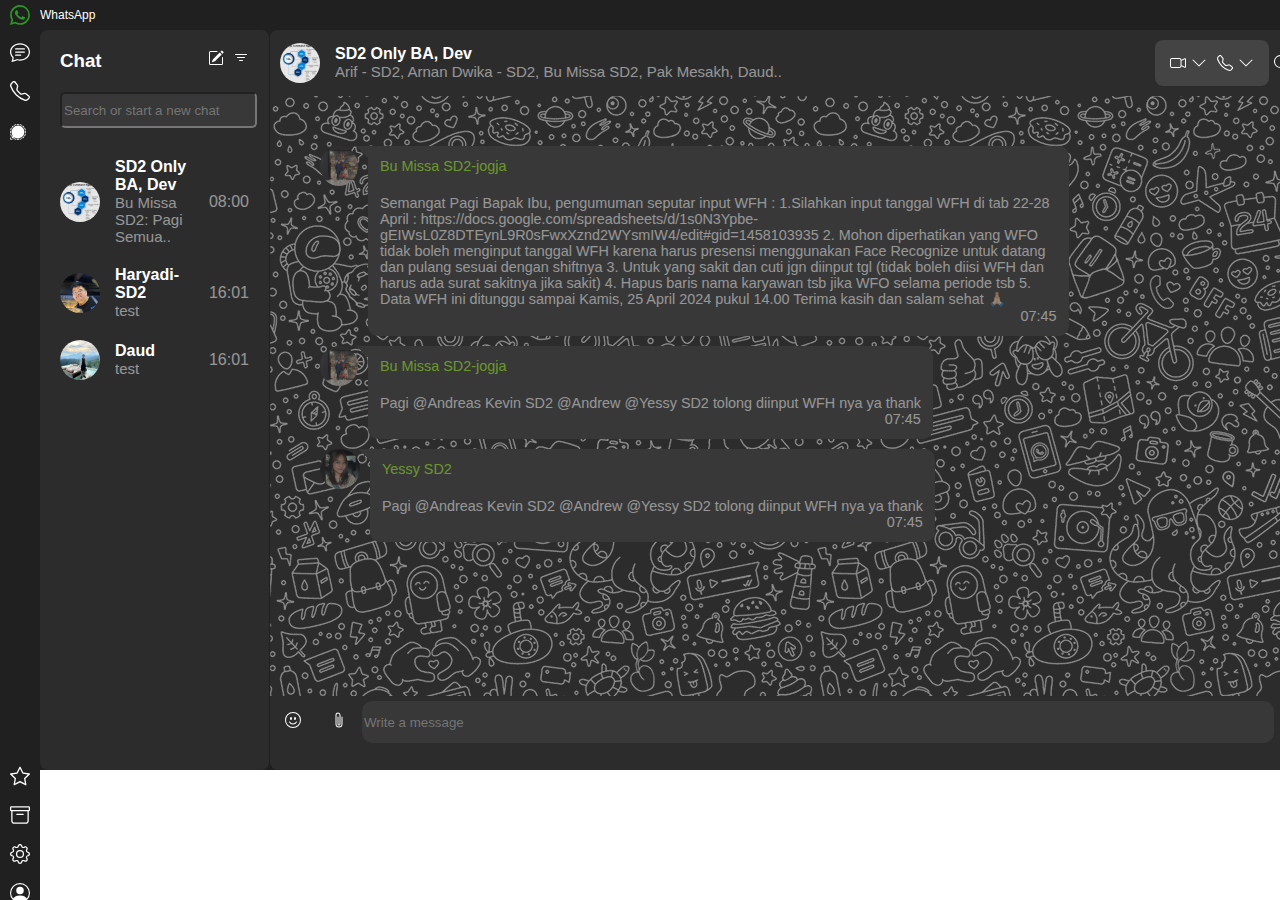
<file: index.html>
<!DOCTYPE html>
<html lang="en">
  <head>
    <meta charset="UTF-8" />
    <link href="style.css" rel="stylesheet" />

    <title>Test MDPS</title>
  </head>

  <body>
    <div class="container">
      <article>
        <header class="main-header clearfix">
          <nav>
            <div class="icon-wa">
              <svg
                xmlns="http://www.w3.org/2000/svg"
                width="20"
                height="20"
                fill="currentColor"
                class="bi bi-whatsapp"
                viewBox="0 0 16 16"
              >
                <path
                  d="M13.601 2.326A7.85 7.85 0 0 0 7.994 0C3.627 0 .068 3.558.064 7.926c0 1.399.366 2.76 1.057 3.965L0 16l4.204-1.102a7.9 7.9 0 0 0 3.79.965h.004c4.368 0 7.926-3.558 7.93-7.93A7.9 7.9 0 0 0 13.6 2.326zM7.994 14.521a6.6 6.6 0 0 1-3.356-.92l-.24-.144-2.494.654.666-2.433-.156-.251a6.56 6.56 0 0 1-1.007-3.505c0-3.626 2.957-6.584 6.591-6.584a6.56 6.56 0 0 1 4.66 1.931 6.56 6.56 0 0 1 1.928 4.66c-.004 3.639-2.961 6.592-6.592 6.592m3.615-4.934c-.197-.099-1.17-.578-1.353-.646-.182-.065-.315-.099-.445.099-.133.197-.513.646-.627.775-.114.133-.232.148-.43.05-.197-.1-.836-.308-1.592-.985-.59-.525-.985-1.175-1.103-1.372-.114-.198-.011-.304.088-.403.087-.088.197-.232.296-.346.1-.114.133-.198.198-.33.065-.134.034-.248-.015-.347-.05-.099-.445-1.076-.612-1.47-.16-.389-.323-.335-.445-.34-.114-.007-.247-.007-.38-.007a.73.73 0 0 0-.529.247c-.182.198-.691.677-.691 1.654s.71 1.916.81 2.049c.098.133 1.394 2.132 3.383 2.992.47.205.84.326 1.129.418.475.152.904.129 1.246.08.38-.058 1.171-.48 1.338-.943.164-.464.164-.86.114-.943-.049-.084-.182-.133-.38-.232"
                />
              </svg>
            </div>
            <div class="nav-side">
              <div class="nav-a">
                <a class="nav-icon" href="#">
                  <svg
                    xmlns="http://www.w3.org/2000/svg"
                    width="20"
                    height="20"
                    fill="currentColor"
                    class="bi bi-chat-text"
                    viewBox="0 0 16 16"
                  >
                    <path
                      d="M2.678 11.894a1 1 0 0 1 .287.801 11 11 0 0 1-.398 2c1.395-.323 2.247-.697 2.634-.893a1 1 0 0 1 .71-.074A8 8 0 0 0 8 14c3.996 0 7-2.807 7-6s-3.004-6-7-6-7 2.808-7 6c0 1.468.617 2.83 1.678 3.894m-.493 3.905a22 22 0 0 1-.713.129c-.2.032-.352-.176-.273-.362a10 10 0 0 0 .244-.637l.003-.01c.248-.72.45-1.548.524-2.319C.743 11.37 0 9.76 0 8c0-3.866 3.582-7 8-7s8 3.134 8 7-3.582 7-8 7a9 9 0 0 1-2.347-.306c-.52.263-1.639.742-3.468 1.105"
                    />
                    <path
                      d="M4 5.5a.5.5 0 0 1 .5-.5h7a.5.5 0 0 1 0 1h-7a.5.5 0 0 1-.5-.5M4 8a.5.5 0 0 1 .5-.5h7a.5.5 0 0 1 0 1h-7A.5.5 0 0 1 4 8m0 2.5a.5.5 0 0 1 .5-.5h4a.5.5 0 0 1 0 1h-4a.5.5 0 0 1-.5-.5"
                    />
                  </svg>
                </a>
                <a class="nav-icon" href="call.html">
                  <svg
                    xmlns="http://www.w3.org/2000/svg"
                    width="20"
                    height="20"
                    fill="currentColor"
                    class="bi bi-telephone"
                    viewBox="0 0 16 16"
                  >
                    <path
                      d="M3.654 1.328a.678.678 0 0 0-1.015-.063L1.605 2.3c-.483.484-.661 1.169-.45 1.77a17.6 17.6 0 0 0 4.168 6.608 17.6 17.6 0 0 0 6.608 4.168c.601.211 1.286.033 1.77-.45l1.034-1.034a.678.678 0 0 0-.063-1.015l-2.307-1.794a.68.68 0 0 0-.58-.122l-2.19.547a1.75 1.75 0 0 1-1.657-.459L5.482 8.062a1.75 1.75 0 0 1-.46-1.657l.548-2.19a.68.68 0 0 0-.122-.58zM1.884.511a1.745 1.745 0 0 1 2.612.163L6.29 2.98c.329.423.445.974.315 1.494l-.547 2.19a.68.68 0 0 0 .178.643l2.457 2.457a.68.68 0 0 0 .644.178l2.189-.547a1.75 1.75 0 0 1 1.494.315l2.306 1.794c.829.645.905 1.87.163 2.611l-1.034 1.034c-.74.74-1.846 1.065-2.877.702a18.6 18.6 0 0 1-7.01-4.42 18.6 18.6 0 0 1-4.42-7.009c-.362-1.03-.037-2.137.703-2.877z"
                    />
                  </svg>
                </a>
                <a class="nav-icon" href="#">
                  <svg
                    xmlns="http://www.w3.org/2000/svg"
                    width="16"
                    height="16"
                    fill="currentColor"
                    class="bi bi-signal"
                    viewBox="0 0 16 16"
                  >
                    <path
                      d="m6.08.234.179.727a7.3 7.3 0 0 0-2.01.832l-.383-.643A7.9 7.9 0 0 1 6.079.234zm3.84 0L9.742.96a7.3 7.3 0 0 1 2.01.832l.388-.643A8 8 0 0 0 9.92.234m-8.77 3.63a8 8 0 0 0-.916 2.215l.727.18a7.3 7.3 0 0 1 .832-2.01l-.643-.386zM.75 8a7 7 0 0 1 .081-1.086L.091 6.8a8 8 0 0 0 0 2.398l.74-.112A7 7 0 0 1 .75 8m11.384 6.848-.384-.64a7.2 7.2 0 0 1-2.007.831l.18.728a8 8 0 0 0 2.211-.919M15.251 8q0 .547-.082 1.086l.74.112a8 8 0 0 0 0-2.398l-.74.114q.082.54.082 1.086m.516 1.918-.728-.18a7.3 7.3 0 0 1-.832 2.012l.643.387a8 8 0 0 0 .917-2.219m-6.68 5.25c-.72.11-1.453.11-2.173 0l-.112.742a8 8 0 0 0 2.396 0l-.112-.741zm4.75-2.868a7.2 7.2 0 0 1-1.537 1.534l.446.605a8 8 0 0 0 1.695-1.689zM12.3 2.163c.587.432 1.105.95 1.537 1.537l.604-.45a8 8 0 0 0-1.69-1.691zM2.163 3.7A7.2 7.2 0 0 1 3.7 2.163l-.45-.604a8 8 0 0 0-1.691 1.69l.604.45zm12.688.163-.644.387c.377.623.658 1.3.832 2.007l.728-.18a8 8 0 0 0-.916-2.214M6.913.831a7.3 7.3 0 0 1 2.172 0l.112-.74a8 8 0 0 0-2.396 0zM2.547 14.64 1 15l.36-1.549-.729-.17-.361 1.548a.75.75 0 0 0 .9.902l1.548-.357zM.786 12.612l.732.168.25-1.073A7.2 7.2 0 0 1 .96 9.74l-.727.18a8 8 0 0 0 .736 1.902l-.184.79zm3.5 1.623-1.073.25.17.731.79-.184c.6.327 1.239.574 1.902.737l.18-.728a7.2 7.2 0 0 1-1.962-.811zM8 1.5a6.5 6.5 0 0 0-6.498 6.502 6.5 6.5 0 0 0 .998 3.455l-.625 2.668L4.54 13.5a6.502 6.502 0 0 0 6.93-11A6.5 6.5 0 0 0 8 1.5"
                    />
                  </svg>
                </a>
              </div>

              <div class="nav-b">
                <a class="nav-icon" href="#">
                  <svg
                    xmlns="http://www.w3.org/2000/svg"
                    width="20"
                    height="20"
                    fill="currentColor"
                    class="bi bi-star"
                    viewBox="0 0 16 16"
                  >
                    <path
                      d="M2.866 14.85c-.078.444.36.791.746.593l4.39-2.256 4.389 2.256c.386.198.824-.149.746-.592l-.83-4.73 3.522-3.356c.33-.314.16-.888-.282-.95l-4.898-.696L8.465.792a.513.513 0 0 0-.927 0L5.354 5.12l-4.898.696c-.441.062-.612.636-.283.95l3.523 3.356-.83 4.73zm4.905-2.767-3.686 1.894.694-3.957a.56.56 0 0 0-.163-.505L1.71 6.745l4.052-.576a.53.53 0 0 0 .393-.288L8 2.223l1.847 3.658a.53.53 0 0 0 .393.288l4.052.575-2.906 2.77a.56.56 0 0 0-.163.506l.694 3.957-3.686-1.894a.5.5 0 0 0-.461 0z"
                    />
                  </svg>
                </a>
                <a class="nav-icon" href="#">
                  <svg
                    xmlns="http://www.w3.org/2000/svg"
                    width="20"
                    height="20"
                    fill="currentColor"
                    class="bi bi-archive"
                    viewBox="0 0 16 16"
                  >
                    <path
                      d="M0 2a1 1 0 0 1 1-1h14a1 1 0 0 1 1 1v2a1 1 0 0 1-1 1v7.5a2.5 2.5 0 0 1-2.5 2.5h-9A2.5 2.5 0 0 1 1 12.5V5a1 1 0 0 1-1-1zm2 3v7.5A1.5 1.5 0 0 0 3.5 14h9a1.5 1.5 0 0 0 1.5-1.5V5zm13-3H1v2h14zM5 7.5a.5.5 0 0 1 .5-.5h5a.5.5 0 0 1 0 1h-5a.5.5 0 0 1-.5-.5"
                    />
                  </svg>
                </a>
                <a class="nav-icon" href="#">
                  <svg
                    xmlns="http://www.w3.org/2000/svg"
                    width="20"
                    height="20"
                    fill="currentColor"
                    class="bi bi-gear"
                    viewBox="0 0 16 16"
                  >
                    <path
                      d="M8 4.754a3.246 3.246 0 1 0 0 6.492 3.246 3.246 0 0 0 0-6.492M5.754 8a2.246 2.246 0 1 1 4.492 0 2.246 2.246 0 0 1-4.492 0"
                    />
                    <path
                      d="M9.796 1.343c-.527-1.79-3.065-1.79-3.592 0l-.094.319a.873.873 0 0 1-1.255.52l-.292-.16c-1.64-.892-3.433.902-2.54 2.541l.159.292a.873.873 0 0 1-.52 1.255l-.319.094c-1.79.527-1.79 3.065 0 3.592l.319.094a.873.873 0 0 1 .52 1.255l-.16.292c-.892 1.64.901 3.434 2.541 2.54l.292-.159a.873.873 0 0 1 1.255.52l.094.319c.527 1.79 3.065 1.79 3.592 0l.094-.319a.873.873 0 0 1 1.255-.52l.292.16c1.64.893 3.434-.902 2.54-2.541l-.159-.292a.873.873 0 0 1 .52-1.255l.319-.094c1.79-.527 1.79-3.065 0-3.592l-.319-.094a.873.873 0 0 1-.52-1.255l.16-.292c.893-1.64-.902-3.433-2.541-2.54l-.292.159a.873.873 0 0 1-1.255-.52zm-2.633.283c.246-.835 1.428-.835 1.674 0l.094.319a1.873 1.873 0 0 0 2.693 1.115l.291-.16c.764-.415 1.6.42 1.184 1.185l-.159.292a1.873 1.873 0 0 0 1.116 2.692l.318.094c.835.246.835 1.428 0 1.674l-.319.094a1.873 1.873 0 0 0-1.115 2.693l.16.291c.415.764-.42 1.6-1.185 1.184l-.291-.159a1.873 1.873 0 0 0-2.693 1.116l-.094.318c-.246.835-1.428.835-1.674 0l-.094-.319a1.873 1.873 0 0 0-2.692-1.115l-.292.16c-.764.415-1.6-.42-1.184-1.185l.159-.291A1.873 1.873 0 0 0 1.945 8.93l-.319-.094c-.835-.246-.835-1.428 0-1.674l.319-.094A1.873 1.873 0 0 0 3.06 4.377l-.16-.292c-.415-.764.42-1.6 1.185-1.184l.292.159a1.873 1.873 0 0 0 2.692-1.115z"
                    />
                  </svg>
                </a>
                <a class="nav-icon" href="#">
                  <svg
                    xmlns="http://www.w3.org/2000/svg"
                    width="20"
                    height="20"
                    fill="currentColor"
                    class="bi bi-person-circle"
                    viewBox="0 0 16 16"
                  >
                    <path d="M11 6a3 3 0 1 1-6 0 3 3 0 0 1 6 0" />
                    <path
                      fill-rule="evenodd"
                      d="M0 8a8 8 0 1 1 16 0A8 8 0 0 1 0 8m8-7a7 7 0 0 0-5.468 11.37C3.242 11.226 4.805 10 8 10s4.757 1.225 5.468 2.37A7 7 0 0 0 8 1"
                    />
                  </svg>
                </a>
              </div>
            </div>
          </nav>
        </header>
        <div class="wa-title">WhatsApp</div>
        <div class="conten-class">
          <div class="list-chat">
            <div class="header-list">
              <h3>Chat</h3>
              <div>
                <span class="icon-pencil">
                  <svg
                    xmlns="http://www.w3.org/2000/svg"
                    width="16"
                    height="16"
                    fill="currentColor"
                    class="bi bi-pencil-square"
                    viewBox="0 0 16 16"
                  >
                    <path
                      d="M15.502 1.94a.5.5 0 0 1 0 .706L14.459 3.69l-2-2L13.502.646a.5.5 0 0 1 .707 0l1.293 1.293zm-1.75 2.456-2-2L4.939 9.21a.5.5 0 0 0-.121.196l-.805 2.414a.25.25 0 0 0 .316.316l2.414-.805a.5.5 0 0 0 .196-.12l6.813-6.814z"
                    />
                    <path
                      fill-rule="evenodd"
                      d="M1 13.5A1.5 1.5 0 0 0 2.5 15h11a1.5 1.5 0 0 0 1.5-1.5v-6a.5.5 0 0 0-1 0v6a.5.5 0 0 1-.5.5h-11a.5.5 0 0 1-.5-.5v-11a.5.5 0 0 1 .5-.5H9a.5.5 0 0 0 0-1H2.5A1.5 1.5 0 0 0 1 2.5z"
                    />
                  </svg>
                </span>
                <span>
                  <svg
                    xmlns="http://www.w3.org/2000/svg"
                    width="16"
                    height="16"
                    fill="currentColor"
                    class="bi bi-filter"
                    viewBox="0 0 16 16"
                  >
                    <path
                      d="M6 10.5a.5.5 0 0 1 .5-.5h3a.5.5 0 0 1 0 1h-3a.5.5 0 0 1-.5-.5m-2-3a.5.5 0 0 1 .5-.5h7a.5.5 0 0 1 0 1h-7a.5.5 0 0 1-.5-.5m-2-3a.5.5 0 0 1 .5-.5h11a.5.5 0 0 1 0 1h-11a.5.5 0 0 1-.5-.5"
                    />
                  </svg>
                </span>
              </div>
            </div>
            <div>
              <input
                class="input-search"
                placeholder="Search or start a new chat"
              />
            </div>
            <div>
              <div class="related">
                <div class="kontak-chat">
                  <div class="kontak-chatDetail">
                    <img
                      class="img"
                      src="assets/SD 2 BA DEV.jpg"
                      alt="Person programming"
                      width="40"
                      height="40"
                    />
                    <div class="keterangan-chat">
                      <p class="nama-kontak">
                        <strong>SD2 Only BA, Dev</strong>
                      </p>
                      <p class="chat-preview">Bu Missa SD2: Pagi Semua..</p>
                    </div>
                  </div>
                  <p class="jam">08:00</p>
                </div>
                <div class="kontak-chat">
                  <div class="kontak-chatDetail">
                    <img
                      class="img"
                      src="assets/Ko Har.jpg"
                      alt="Person programming"
                      width="40"
                      height="40"
                    />
                    <div class="keterangan-chat">
                      <p class="nama-kontak">
                        <strong>Haryadi-SD2</strong>
                      </p>
                      <br />
                      <p class="chat-preview">test</p>
                    </div>
                  </div>
                  <p class="jam">16:01</p>
                </div>
                <div class="kontak-chat">
                  <div class="kontak-chatDetail">
                    <img
                      class="img"
                      src="assets/Mas Daus.jpg"
                      alt="Person programming"
                      width="40"
                      height="40"
                    />
                    <div class="keterangan-chat">
                      <p class="nama-kontak">
                        <strong>Daud</strong>
                      </p>
                      <br />
                      <p class="chat-preview">test</p>
                    </div>
                  </div>
                  <p class="jam">16:01</p>
                </div>
              </div>
            </div>
          </div>
          <div class="room-chat">
            <div class="header-room">
              <div class="header-chat">
                <div class="kontak-chatDetail">
                  <img
                    class="img"
                    src="assets/SD 2 BA DEV.jpg"
                    alt="Person programming"
                    width="40"
                    height="40"
                  />
                  <div class="keterangan-chat">
                    <p class="nama-kontak">
                      <strong>SD2 Only BA, Dev</strong>
                    </p>
                    <br />
                    <p class="chat-preview">
                      Arif - SD2, Arnan Dwika - SD2, Bu Missa SD2, Pak Mesakh,
                      Daud..
                    </p>
                  </div>
                </div>
                <div class="headerRight">
                  <div class="headerTelephone">
                    <div class="telepon-icon">
                      <svg
                        xmlns="http://www.w3.org/2000/svg"
                        width="16"
                        height="16"
                        fill="currentColor"
                        class="bi bi-camera-video"
                        viewBox="0 0 16 16"
                      >
                        <path
                          fill-rule="evenodd"
                          d="M0 5a2 2 0 0 1 2-2h7.5a2 2 0 0 1 1.983 1.738l3.11-1.382A1 1 0 0 1 16 4.269v7.462a1 1 0 0 1-1.406.913l-3.111-1.382A2 2 0 0 1 9.5 13H2a2 2 0 0 1-2-2zm11.5 5.175 3.5 1.556V4.269l-3.5 1.556zM2 4a1 1 0 0 0-1 1v6a1 1 0 0 0 1 1h7.5a1 1 0 0 0 1-1V5a1 1 0 0 0-1-1z"
                        />
                      </svg>

                      <svg
                        xmlns="http://www.w3.org/2000/svg"
                        width="16"
                        height="16"
                        fill="currentColor"
                        class="bi bi-chevron-down"
                        viewBox="0 0 16 16"
                      >
                        <path
                          fill-rule="evenodd"
                          d="M1.646 4.646a.5.5 0 0 1 .708 0L8 10.293l5.646-5.647a.5.5 0 0 1 .708.708l-6 6a.5.5 0 0 1-.708 0l-6-6a.5.5 0 0 1 0-.708"
                        />
                      </svg>
                    </div>
                    <div class="telepon-icon">
                      <svg
                        xmlns="http://www.w3.org/2000/svg"
                        width="16"
                        height="16"
                        fill="currentColor"
                        class="bi bi-telephone"
                        viewBox="0 0 16 16"
                      >
                        <path
                          d="M3.654 1.328a.678.678 0 0 0-1.015-.063L1.605 2.3c-.483.484-.661 1.169-.45 1.77a17.6 17.6 0 0 0 4.168 6.608 17.6 17.6 0 0 0 6.608 4.168c.601.211 1.286.033 1.77-.45l1.034-1.034a.678.678 0 0 0-.063-1.015l-2.307-1.794a.68.68 0 0 0-.58-.122l-2.19.547a1.75 1.75 0 0 1-1.657-.459L5.482 8.062a1.75 1.75 0 0 1-.46-1.657l.548-2.19a.68.68 0 0 0-.122-.58zM1.884.511a1.745 1.745 0 0 1 2.612.163L6.29 2.98c.329.423.445.974.315 1.494l-.547 2.19a.68.68 0 0 0 .178.643l2.457 2.457a.68.68 0 0 0 .644.178l2.189-.547a1.75 1.75 0 0 1 1.494.315l2.306 1.794c.829.645.905 1.87.163 2.611l-1.034 1.034c-.74.74-1.846 1.065-2.877.702a18.6 18.6 0 0 1-7.01-4.42 18.6 18.6 0 0 1-4.42-7.009c-.362-1.03-.037-2.137.703-2.877z"
                        />
                      </svg>

                      <svg
                        xmlns="http://www.w3.org/2000/svg"
                        width="16"
                        height="16"
                        fill="currentColor"
                        class="bi bi-chevron-down"
                        viewBox="0 0 16 16"
                      >
                        <path
                          fill-rule="evenodd"
                          d="M1.646 4.646a.5.5 0 0 1 .708 0L8 10.293l5.646-5.647a.5.5 0 0 1 .708.708l-6 6a.5.5 0 0 1-.708 0l-6-6a.5.5 0 0 1 0-.708"
                        />
                      </svg>
                    </div>
                  </div>
                  <svg
                    xmlns="http://www.w3.org/2000/svg"
                    width="16"
                    height="16"
                    fill="currentColor"
                    class="bi bi-search"
                    viewBox="0 0 16 16"
                  >
                    <path
                      d="M11.742 10.344a6.5 6.5 0 1 0-1.397 1.398h-.001q.044.06.098.115l3.85 3.85a1 1 0 0 0 1.415-1.414l-3.85-3.85a1 1 0 0 0-.115-.1zM12 6.5a5.5 5.5 0 1 1-11 0 5.5 5.5 0 0 1 11 0"
                    />
                  </svg>
                </div>
              </div>
            </div>
            <div class="room-group">
              <div class="room-chat-run">
                <div class="chat-container">
                  <div class="chat-run">
                    <img
                      class="img"
                      src="assets/bu missa.jpg"
                      alt="Person programming"
                      width="40"
                      height="40"
                    />
                    <div class="message-box friend-message">
                      <p>
                        <span class="kontak-name">Bu Missa SD2-jogja</span>
                        <br />
                        Semangat Pagi Bapak Ibu, pengumuman seputar input WFH :
                        1.Silahkan input tanggal WFH di tab 22-28 April :
                        https://docs.google.com/spreadsheets/d/1s0N3Ypbe-gEIWsL0Z8DTEynL9R0sFwxXznd2WYsmIW4/edit#gid=1458103935
                        2. Mohon diperhatikan yang WFO tidak boleh menginput
                        tanggal WFH karena harus presensi menggunakan Face
                        Recognize untuk datang dan pulang sesuai dengan shiftnya
                        3. Untuk yang sakit dan cuti jgn diinput tgl (tidak
                        boleh diisi WFH dan harus ada surat sakitnya jika sakit)
                        4. Hapus baris nama karyawan tsb jika WFO selama periode
                        tsb 5. Data WFH ini ditunggu sampai Kamis, 25 April 2024
                        pukul 14.00 Terima kasih dan salam sehat 🙏🏻<br /><span
                          style="display: block; text-align: right"
                          >07:45</span
                        >
                      </p>
                    </div>
                  </div>
                  <div class="chat-run">
                    <img
                      class="img"
                      src="assets/bu missa.jpg"
                      alt="Person programming"
                      width="40"
                      height="40"
                    />
                    <div class="message-box friend-message">
                      <p>
                        <span class="kontak-name">Bu Missa SD2-jogja</span>
                        <br />
                        Pagi @Andreas Kevin SD2 @Andrew @Yessy SD2 tolong
                        diinput WFH nya ya thank<br /><span
                          style="display: block; text-align: right"
                          >07:45</span
                        >
                      </p>
                    </div>
                  </div>

                  <div class="chat-run">
                    <img
                      class="img"
                      src="assets/kakyessy.jpg"
                      alt="Person programming"
                      width="40"
                      height="40"
                    />
                    <div class="message-box friend-message">
                      <p>
                        <span class="kontak-name">Yessy SD2</span>
                        <br />
                        Pagi @Andreas Kevin SD2 @Andrew @Yessy SD2 tolong
                        diinput WFH nya ya thank<br /><span
                          style="display: block; text-align: right"
                          >07:45</span
                        >
                      </p>
                    </div>
                  </div>
                </div>
              </div>
              <div class="write-chat">
                <div class="icon-write">
                  <svg
                    xmlns="http://www.w3.org/2000/svg"
                    width="16"
                    height="16"
                    fill="currentColor"
                    class="bi bi-emoji-smile"
                    viewBox="0 0 16 16"
                  >
                    <path
                      d="M8 15A7 7 0 1 1 8 1a7 7 0 0 1 0 14m0 1A8 8 0 1 0 8 0a8 8 0 0 0 0 16"
                    />
                    <path
                      d="M4.285 9.567a.5.5 0 0 1 .683.183A3.5 3.5 0 0 0 8 11.5a3.5 3.5 0 0 0 3.032-1.75.5.5 0 1 1 .866.5A4.5 4.5 0 0 1 8 12.5a4.5 4.5 0 0 1-3.898-2.25.5.5 0 0 1 .183-.683M7 6.5C7 7.328 6.552 8 6 8s-1-.672-1-1.5S5.448 5 6 5s1 .672 1 1.5m4 0c0 .828-.448 1.5-1 1.5s-1-.672-1-1.5S9.448 5 10 5s1 .672 1 1.5"
                    />
                  </svg>
                </div>
                <div class="icon-write">
                  <svg
                    xmlns="http://www.w3.org/2000/svg"
                    width="16"
                    height="16"
                    fill="currentColor"
                    class="bi bi-paperclip"
                    viewBox="0 0 16 16"
                  >
                    <path
                      d="M4.5 3a2.5 2.5 0 0 1 5 0v9a1.5 1.5 0 0 1-3 0V5a.5.5 0 0 1 1 0v7a.5.5 0 0 0 1 0V3a1.5 1.5 0 1 0-3 0v9a2.5 2.5 0 0 0 5 0V5a.5.5 0 0 1 1 0v7a3.5 3.5 0 1 1-7 0z"
                    />
                  </svg>
                </div>
                <input class="input-message" placeholder="Write a message" />
                <div class="icon-write">
                  <svg
                    xmlns="http://www.w3.org/2000/svg"
                    width="16"
                    height="16"
                    fill="currentColor"
                    class="bi bi-mic"
                    viewBox="0 0 16 16"
                  >
                    <path
                      d="M3.5 6.5A.5.5 0 0 1 4 7v1a4 4 0 0 0 8 0V7a.5.5 0 0 1 1 0v1a5 5 0 0 1-4.5 4.975V15h3a.5.5 0 0 1 0 1h-7a.5.5 0 0 1 0-1h3v-2.025A5 5 0 0 1 3 8V7a.5.5 0 0 1 .5-.5"
                    />
                    <path
                      d="M10 8a2 2 0 1 1-4 0V3a2 2 0 1 1 4 0zM8 0a3 3 0 0 0-3 3v5a3 3 0 0 0 6 0V3a3 3 0 0 0-3-3"
                    />
                  </svg>
                </div>
              </div>
            </div>
          </div>
        </div>
      </article>
    </div>
  </body>
</html>
</file>
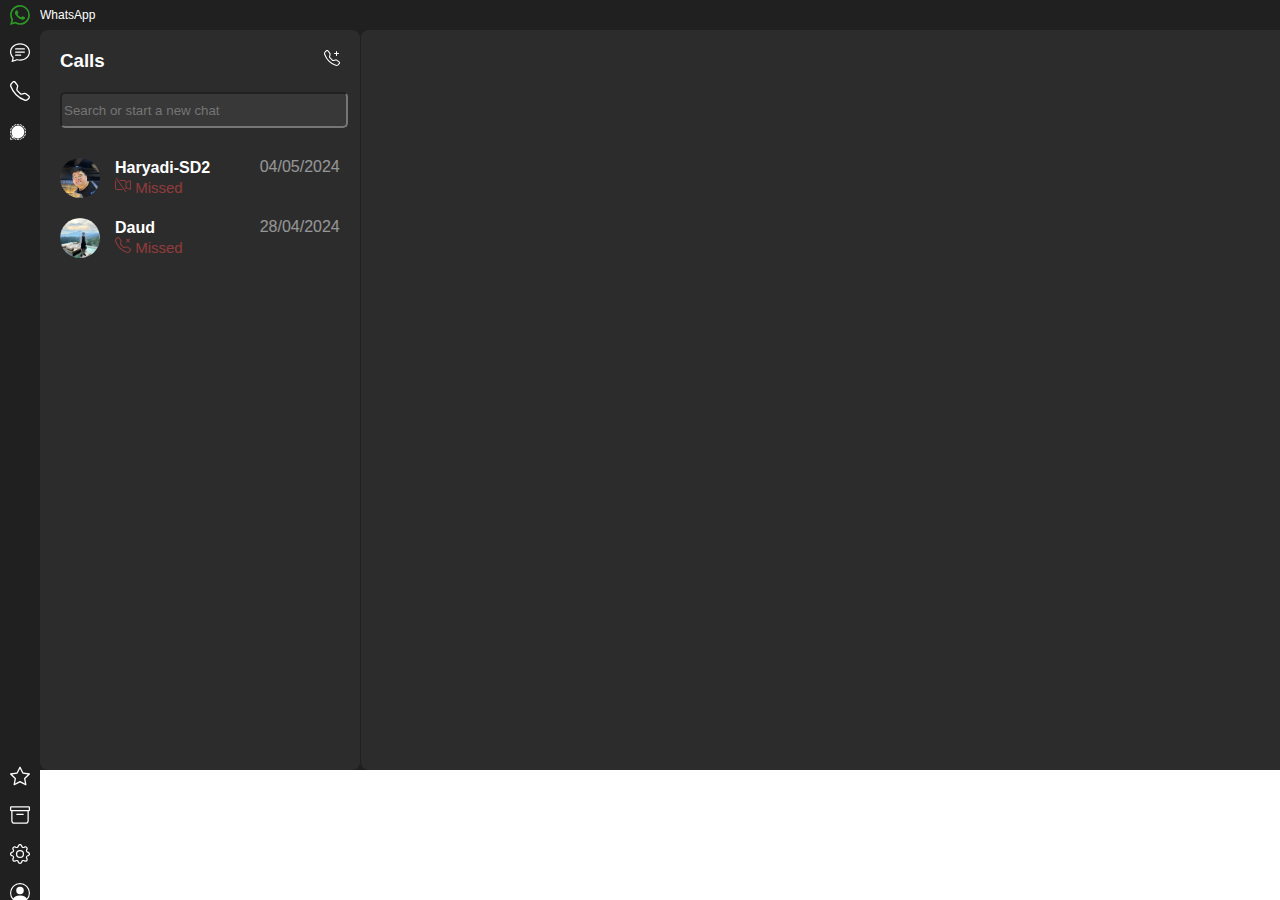
<file: call.html>
<!DOCTYPE html>
<html lang="en">
  <head>
    <meta charset="UTF-8" />
    <link href="calls.css" rel="stylesheet" />

    <title>Test MDPS</title>
  </head>

  <body>
    <div class="container">
      <article>
        <header class="main-header clearfix">
          <nav>
            <div class="icon-wa">
              <svg
                xmlns="http://www.w3.org/2000/svg"
                width="20"
                height="20"
                fill="currentColor"
                class="bi bi-whatsapp"
                viewBox="0 0 16 16"
              >
                <path
                  d="M13.601 2.326A7.85 7.85 0 0 0 7.994 0C3.627 0 .068 3.558.064 7.926c0 1.399.366 2.76 1.057 3.965L0 16l4.204-1.102a7.9 7.9 0 0 0 3.79.965h.004c4.368 0 7.926-3.558 7.93-7.93A7.9 7.9 0 0 0 13.6 2.326zM7.994 14.521a6.6 6.6 0 0 1-3.356-.92l-.24-.144-2.494.654.666-2.433-.156-.251a6.56 6.56 0 0 1-1.007-3.505c0-3.626 2.957-6.584 6.591-6.584a6.56 6.56 0 0 1 4.66 1.931 6.56 6.56 0 0 1 1.928 4.66c-.004 3.639-2.961 6.592-6.592 6.592m3.615-4.934c-.197-.099-1.17-.578-1.353-.646-.182-.065-.315-.099-.445.099-.133.197-.513.646-.627.775-.114.133-.232.148-.43.05-.197-.1-.836-.308-1.592-.985-.59-.525-.985-1.175-1.103-1.372-.114-.198-.011-.304.088-.403.087-.088.197-.232.296-.346.1-.114.133-.198.198-.33.065-.134.034-.248-.015-.347-.05-.099-.445-1.076-.612-1.47-.16-.389-.323-.335-.445-.34-.114-.007-.247-.007-.38-.007a.73.73 0 0 0-.529.247c-.182.198-.691.677-.691 1.654s.71 1.916.81 2.049c.098.133 1.394 2.132 3.383 2.992.47.205.84.326 1.129.418.475.152.904.129 1.246.08.38-.058 1.171-.48 1.338-.943.164-.464.164-.86.114-.943-.049-.084-.182-.133-.38-.232"
                />
              </svg>
            </div>
            <div class="nav-side">
              <div class="nav-a">
                <a class="nav-icon" href="index.html">
                  <svg
                    xmlns="http://www.w3.org/2000/svg"
                    width="20"
                    height="20"
                    fill="currentColor"
                    class="bi bi-chat-text"
                    viewBox="0 0 16 16"
                  >
                    <path
                      d="M2.678 11.894a1 1 0 0 1 .287.801 11 11 0 0 1-.398 2c1.395-.323 2.247-.697 2.634-.893a1 1 0 0 1 .71-.074A8 8 0 0 0 8 14c3.996 0 7-2.807 7-6s-3.004-6-7-6-7 2.808-7 6c0 1.468.617 2.83 1.678 3.894m-.493 3.905a22 22 0 0 1-.713.129c-.2.032-.352-.176-.273-.362a10 10 0 0 0 .244-.637l.003-.01c.248-.72.45-1.548.524-2.319C.743 11.37 0 9.76 0 8c0-3.866 3.582-7 8-7s8 3.134 8 7-3.582 7-8 7a9 9 0 0 1-2.347-.306c-.52.263-1.639.742-3.468 1.105"
                    />
                    <path
                      d="M4 5.5a.5.5 0 0 1 .5-.5h7a.5.5 0 0 1 0 1h-7a.5.5 0 0 1-.5-.5M4 8a.5.5 0 0 1 .5-.5h7a.5.5 0 0 1 0 1h-7A.5.5 0 0 1 4 8m0 2.5a.5.5 0 0 1 .5-.5h4a.5.5 0 0 1 0 1h-4a.5.5 0 0 1-.5-.5"
                    />
                  </svg>
                </a>
                <a class="nav-icon" href="#">
                  <svg
                    xmlns="http://www.w3.org/2000/svg"
                    width="20"
                    height="20"
                    fill="currentColor"
                    class="bi bi-telephone"
                    viewBox="0 0 16 16"
                  >
                    <path
                      d="M3.654 1.328a.678.678 0 0 0-1.015-.063L1.605 2.3c-.483.484-.661 1.169-.45 1.77a17.6 17.6 0 0 0 4.168 6.608 17.6 17.6 0 0 0 6.608 4.168c.601.211 1.286.033 1.77-.45l1.034-1.034a.678.678 0 0 0-.063-1.015l-2.307-1.794a.68.68 0 0 0-.58-.122l-2.19.547a1.75 1.75 0 0 1-1.657-.459L5.482 8.062a1.75 1.75 0 0 1-.46-1.657l.548-2.19a.68.68 0 0 0-.122-.58zM1.884.511a1.745 1.745 0 0 1 2.612.163L6.29 2.98c.329.423.445.974.315 1.494l-.547 2.19a.68.68 0 0 0 .178.643l2.457 2.457a.68.68 0 0 0 .644.178l2.189-.547a1.75 1.75 0 0 1 1.494.315l2.306 1.794c.829.645.905 1.87.163 2.611l-1.034 1.034c-.74.74-1.846 1.065-2.877.702a18.6 18.6 0 0 1-7.01-4.42 18.6 18.6 0 0 1-4.42-7.009c-.362-1.03-.037-2.137.703-2.877z"
                    />
                  </svg>
                </a>
                <a class="nav-icon" href="#">
                  <svg
                    xmlns="http://www.w3.org/2000/svg"
                    width="16"
                    height="16"
                    fill="currentColor"
                    class="bi bi-signal"
                    viewBox="0 0 16 16"
                  >
                    <path
                      d="m6.08.234.179.727a7.3 7.3 0 0 0-2.01.832l-.383-.643A7.9 7.9 0 0 1 6.079.234zm3.84 0L9.742.96a7.3 7.3 0 0 1 2.01.832l.388-.643A8 8 0 0 0 9.92.234m-8.77 3.63a8 8 0 0 0-.916 2.215l.727.18a7.3 7.3 0 0 1 .832-2.01l-.643-.386zM.75 8a7 7 0 0 1 .081-1.086L.091 6.8a8 8 0 0 0 0 2.398l.74-.112A7 7 0 0 1 .75 8m11.384 6.848-.384-.64a7.2 7.2 0 0 1-2.007.831l.18.728a8 8 0 0 0 2.211-.919M15.251 8q0 .547-.082 1.086l.74.112a8 8 0 0 0 0-2.398l-.74.114q.082.54.082 1.086m.516 1.918-.728-.18a7.3 7.3 0 0 1-.832 2.012l.643.387a8 8 0 0 0 .917-2.219m-6.68 5.25c-.72.11-1.453.11-2.173 0l-.112.742a8 8 0 0 0 2.396 0l-.112-.741zm4.75-2.868a7.2 7.2 0 0 1-1.537 1.534l.446.605a8 8 0 0 0 1.695-1.689zM12.3 2.163c.587.432 1.105.95 1.537 1.537l.604-.45a8 8 0 0 0-1.69-1.691zM2.163 3.7A7.2 7.2 0 0 1 3.7 2.163l-.45-.604a8 8 0 0 0-1.691 1.69l.604.45zm12.688.163-.644.387c.377.623.658 1.3.832 2.007l.728-.18a8 8 0 0 0-.916-2.214M6.913.831a7.3 7.3 0 0 1 2.172 0l.112-.74a8 8 0 0 0-2.396 0zM2.547 14.64 1 15l.36-1.549-.729-.17-.361 1.548a.75.75 0 0 0 .9.902l1.548-.357zM.786 12.612l.732.168.25-1.073A7.2 7.2 0 0 1 .96 9.74l-.727.18a8 8 0 0 0 .736 1.902l-.184.79zm3.5 1.623-1.073.25.17.731.79-.184c.6.327 1.239.574 1.902.737l.18-.728a7.2 7.2 0 0 1-1.962-.811zM8 1.5a6.5 6.5 0 0 0-6.498 6.502 6.5 6.5 0 0 0 .998 3.455l-.625 2.668L4.54 13.5a6.502 6.502 0 0 0 6.93-11A6.5 6.5 0 0 0 8 1.5"
                    />
                  </svg>
                </a>
              </div>

              <div class="nav-b">
                <a class="nav-icon" href="#">
                  <svg
                    xmlns="http://www.w3.org/2000/svg"
                    width="20"
                    height="20"
                    fill="currentColor"
                    class="bi bi-star"
                    viewBox="0 0 16 16"
                  >
                    <path
                      d="M2.866 14.85c-.078.444.36.791.746.593l4.39-2.256 4.389 2.256c.386.198.824-.149.746-.592l-.83-4.73 3.522-3.356c.33-.314.16-.888-.282-.95l-4.898-.696L8.465.792a.513.513 0 0 0-.927 0L5.354 5.12l-4.898.696c-.441.062-.612.636-.283.95l3.523 3.356-.83 4.73zm4.905-2.767-3.686 1.894.694-3.957a.56.56 0 0 0-.163-.505L1.71 6.745l4.052-.576a.53.53 0 0 0 .393-.288L8 2.223l1.847 3.658a.53.53 0 0 0 .393.288l4.052.575-2.906 2.77a.56.56 0 0 0-.163.506l.694 3.957-3.686-1.894a.5.5 0 0 0-.461 0z"
                    />
                  </svg>
                </a>
                <a class="nav-icon" href="#">
                  <svg
                    xmlns="http://www.w3.org/2000/svg"
                    width="20"
                    height="20"
                    fill="currentColor"
                    class="bi bi-archive"
                    viewBox="0 0 16 16"
                  >
                    <path
                      d="M0 2a1 1 0 0 1 1-1h14a1 1 0 0 1 1 1v2a1 1 0 0 1-1 1v7.5a2.5 2.5 0 0 1-2.5 2.5h-9A2.5 2.5 0 0 1 1 12.5V5a1 1 0 0 1-1-1zm2 3v7.5A1.5 1.5 0 0 0 3.5 14h9a1.5 1.5 0 0 0 1.5-1.5V5zm13-3H1v2h14zM5 7.5a.5.5 0 0 1 .5-.5h5a.5.5 0 0 1 0 1h-5a.5.5 0 0 1-.5-.5"
                    />
                  </svg>
                </a>
                <a class="nav-icon" href="#">
                  <svg
                    xmlns="http://www.w3.org/2000/svg"
                    width="20"
                    height="20"
                    fill="currentColor"
                    class="bi bi-gear"
                    viewBox="0 0 16 16"
                  >
                    <path
                      d="M8 4.754a3.246 3.246 0 1 0 0 6.492 3.246 3.246 0 0 0 0-6.492M5.754 8a2.246 2.246 0 1 1 4.492 0 2.246 2.246 0 0 1-4.492 0"
                    />
                    <path
                      d="M9.796 1.343c-.527-1.79-3.065-1.79-3.592 0l-.094.319a.873.873 0 0 1-1.255.52l-.292-.16c-1.64-.892-3.433.902-2.54 2.541l.159.292a.873.873 0 0 1-.52 1.255l-.319.094c-1.79.527-1.79 3.065 0 3.592l.319.094a.873.873 0 0 1 .52 1.255l-.16.292c-.892 1.64.901 3.434 2.541 2.54l.292-.159a.873.873 0 0 1 1.255.52l.094.319c.527 1.79 3.065 1.79 3.592 0l.094-.319a.873.873 0 0 1 1.255-.52l.292.16c1.64.893 3.434-.902 2.54-2.541l-.159-.292a.873.873 0 0 1 .52-1.255l.319-.094c1.79-.527 1.79-3.065 0-3.592l-.319-.094a.873.873 0 0 1-.52-1.255l.16-.292c.893-1.64-.902-3.433-2.541-2.54l-.292.159a.873.873 0 0 1-1.255-.52zm-2.633.283c.246-.835 1.428-.835 1.674 0l.094.319a1.873 1.873 0 0 0 2.693 1.115l.291-.16c.764-.415 1.6.42 1.184 1.185l-.159.292a1.873 1.873 0 0 0 1.116 2.692l.318.094c.835.246.835 1.428 0 1.674l-.319.094a1.873 1.873 0 0 0-1.115 2.693l.16.291c.415.764-.42 1.6-1.185 1.184l-.291-.159a1.873 1.873 0 0 0-2.693 1.116l-.094.318c-.246.835-1.428.835-1.674 0l-.094-.319a1.873 1.873 0 0 0-2.692-1.115l-.292.16c-.764.415-1.6-.42-1.184-1.185l.159-.291A1.873 1.873 0 0 0 1.945 8.93l-.319-.094c-.835-.246-.835-1.428 0-1.674l.319-.094A1.873 1.873 0 0 0 3.06 4.377l-.16-.292c-.415-.764.42-1.6 1.185-1.184l.292.159a1.873 1.873 0 0 0 2.692-1.115z"
                    />
                  </svg>
                </a>
                <a class="nav-icon" href="#">
                  <svg
                    xmlns="http://www.w3.org/2000/svg"
                    width="20"
                    height="20"
                    fill="currentColor"
                    class="bi bi-person-circle"
                    viewBox="0 0 16 16"
                  >
                    <path d="M11 6a3 3 0 1 1-6 0 3 3 0 0 1 6 0" />
                    <path
                      fill-rule="evenodd"
                      d="M0 8a8 8 0 1 1 16 0A8 8 0 0 1 0 8m8-7a7 7 0 0 0-5.468 11.37C3.242 11.226 4.805 10 8 10s4.757 1.225 5.468 2.37A7 7 0 0 0 8 1"
                    />
                  </svg>
                </a>
              </div>
            </div>
          </nav>
        </header>
        <div class="wa-title">WhatsApp</div>
        <div class="conten-class">
          <div class="list-chat">
            <div class="header-list">
              <h3>Calls</h3>
              <div>
                <svg
                  xmlns="http://www.w3.org/2000/svg"
                  width="16"
                  height="16"
                  fill="currentColor"
                  class="bi bi-telephone-plus"
                  viewBox="0 0 16 16"
                >
                  <path
                    d="M3.654 1.328a.678.678 0 0 0-1.015-.063L1.605 2.3c-.483.484-.661 1.169-.45 1.77a17.6 17.6 0 0 0 4.168 6.608 17.6 17.6 0 0 0 6.608 4.168c.601.211 1.286.033 1.77-.45l1.034-1.034a.678.678 0 0 0-.063-1.015l-2.307-1.794a.68.68 0 0 0-.58-.122l-2.19.547a1.75 1.75 0 0 1-1.657-.459L5.482 8.062a1.75 1.75 0 0 1-.46-1.657l.548-2.19a.68.68 0 0 0-.122-.58zM1.884.511a1.745 1.745 0 0 1 2.612.163L6.29 2.98c.329.423.445.974.315 1.494l-.547 2.19a.68.68 0 0 0 .178.643l2.457 2.457a.68.68 0 0 0 .644.178l2.189-.547a1.75 1.75 0 0 1 1.494.315l2.306 1.794c.829.645.905 1.87.163 2.611l-1.034 1.034c-.74.74-1.846 1.065-2.877.702a18.6 18.6 0 0 1-7.01-4.42 18.6 18.6 0 0 1-4.42-7.009c-.362-1.03-.037-2.137.703-2.877z"
                  />
                  <path
                    fill-rule="evenodd"
                    d="M12.5 1a.5.5 0 0 1 .5.5V3h1.5a.5.5 0 0 1 0 1H13v1.5a.5.5 0 0 1-1 0V4h-1.5a.5.5 0 0 1 0-1H12V1.5a.5.5 0 0 1 .5-.5"
                  />
                </svg>
              </div>
            </div>
            <div>
              <input
                class="input-search"
                placeholder="Search or start a new chat"
              />
            </div>
            <div>
              <div class="related">
                <div class="kontak-chat">
                  <div class="kontak-chatDetail">
                    <img
                      class="img"
                      src="assets/Ko Har.jpg"
                      alt="Person programming"
                      width="40"
                      height="40"
                    />
                    <div class="keterangan-chat">
                      <p class="nama-kontak">
                        <strong>Haryadi-SD2</strong>
                      </p>
                      <br />
                      <p class="chat-preview">
                        <svg
                          xmlns="http://www.w3.org/2000/svg"
                          width="16"
                          height="16"
                          fill="currentColor"
                          class="bi bi-camera-video-off"
                          viewBox="0 0 16 16"
                        >
                          <path
                            fill-rule="evenodd"
                            d="M10.961 12.365a2 2 0 0 0 .522-1.103l3.11 1.382A1 1 0 0 0 16 11.731V4.269a1 1 0 0 0-1.406-.913l-3.111 1.382A2 2 0 0 0 9.5 3H4.272l.714 1H9.5a1 1 0 0 1 1 1v6a1 1 0 0 1-.144.518zM1.428 4.18A1 1 0 0 0 1 5v6a1 1 0 0 0 1 1h5.014l.714 1H2a2 2 0 0 1-2-2V5c0-.675.334-1.272.847-1.634zM15 11.73l-3.5-1.555v-4.35L15 4.269zm-4.407 3.56-10-14 .814-.58 10 14z"
                          />
                        </svg>
                        Missed
                      </p>
                    </div>
                  </div>
                  <p class="jam">04/05/2024</p>
                </div>
                <div class="kontak-chat">
                  <div class="kontak-chatDetail">
                    <img
                      class="img"
                      src="assets/Mas Daus.jpg"
                      alt="Person programming"
                      width="40"
                      height="40"
                    />
                    <div class="keterangan-chat">
                      <p class="nama-kontak">
                        <strong>Daud</strong>
                      </p>
                      <br />
                      <p class="chat-preview">
                        <svg
                          xmlns="http://www.w3.org/2000/svg"
                          width="16"
                          height="16"
                          fill="currentColor"
                          class="bi bi-telephone-x"
                          viewBox="0 0 16 16"
                        >
                          <path
                            d="M3.654 1.328a.678.678 0 0 0-1.015-.063L1.605 2.3c-.483.484-.661 1.169-.45 1.77a17.6 17.6 0 0 0 4.168 6.608 17.6 17.6 0 0 0 6.608 4.168c.601.211 1.286.033 1.77-.45l1.034-1.034a.678.678 0 0 0-.063-1.015l-2.307-1.794a.68.68 0 0 0-.58-.122l-2.19.547a1.75 1.75 0 0 1-1.657-.459L5.482 8.062a1.75 1.75 0 0 1-.46-1.657l.548-2.19a.68.68 0 0 0-.122-.58zM1.884.511a1.745 1.745 0 0 1 2.612.163L6.29 2.98c.329.423.445.974.315 1.494l-.547 2.19a.68.68 0 0 0 .178.643l2.457 2.457a.68.68 0 0 0 .644.178l2.189-.547a1.75 1.75 0 0 1 1.494.315l2.306 1.794c.829.645.905 1.87.163 2.611l-1.034 1.034c-.74.74-1.846 1.065-2.877.702a18.6 18.6 0 0 1-7.01-4.42 18.6 18.6 0 0 1-4.42-7.009c-.362-1.03-.037-2.137.703-2.877z"
                          />
                          <path
                            fill-rule="evenodd"
                            d="M11.146 1.646a.5.5 0 0 1 .708 0L13 2.793l1.146-1.147a.5.5 0 0 1 .708.708L13.707 3.5l1.147 1.146a.5.5 0 0 1-.708.708L13 4.207l-1.146 1.147a.5.5 0 0 1-.708-.708L12.293 3.5l-1.147-1.146a.5.5 0 0 1 0-.708"
                          />
                        </svg>
                        Missed
                      </p>
                    </div>
                  </div>
                  <p class="jam">28/04/2024</p>
                </div>
              </div>
            </div>
          </div>
          <div class="room-chat"></div>
        </div>
      </article>
    </div>
  </body>
</html>
</file>
<file: style.css>
* {
  font-family: sans-serif;
  margin: 0;
}
.container {
  max-width: 100%;
  height: 700px;
  background-color: #202020;
}
/* Header */
nav {
  height: 100%;
  /* width: 100px; */
  position: fixed;
  z-index: 1;
  top: 0;
  left: 0;
  background-color: #202020;
  /* overflow-x: hidden; */
  /* padding-top: 20px; */
}

nav div div a {
  text-decoration: none;
  font-size: 25px;
  color: #818181;
  display: block;
}
.wa-title {
  width: 100%;
  padding: 8px 0;
  color: #fff;
  margin-left: 40px;
  font-size: 12px;
}
.icon-wa {
  padding: 5px 10px;
  color: #2d9925;
}
.nav-icon {
  color: #fff;
  padding: 5px 10px;
}
.nav-side {
  display: grid;
  grid-template-rows: 1fr 1fr;
  height: 100%;
}
.nav-a {
  flex-grow: 1;
  width: 100%;
}

.nav-b {
  align-self: end;
  padding-bottom: 20px;
  width: 100%;
}
.whatsup {
  padding: 0 10px;
  /* color: #2d9925; */
}
/* Content */
.conten-class {
  height: 90%;
  margin-left: 40px;
  background-color: #202020;
  display: grid;
  grid-template-columns: 1fr 2fr;

  width: 100%;
  gap: 1px;
  flex-grow: 1;
}

.list-chat {
  background-color: #2c2c2c;
  /* background-color: #d33030; */
  border-radius: 8px;
  color: #ffffff;
  height: 700px;
  padding: 20px;
}

.room-chat {
  background-color: #2c2c2c;
  border-radius: 8px;
  /* background-color: #2d9925; */
  color: #ffffff;
  width: 100%;
}

/* content list */
.header-list {
  display: flex;
  justify-content: space-between;
  border-radius: 8px;
  margin-bottom: 20px;
}
h3,
p {
  display: inline-block;
  margin: 0;
}

.icon-pencil {
  margin-right: 5px;
}

.related {
  list-style: none;
  margin: 0;
}

.input-search {
  height: 30px;
  width: 100%;
  margin-bottom: 5px;
  border-radius: 5px;
  background-color: #383838;
  color: #fff;
  margin-bottom: 30px;
}

.input-search:active {
  background-color: #202020;
  color: #202020;
  /* border-bottom: 2px solid rgb(43, 207, 78); */
}
.kontak-chat {
  display: flex;
  align-items: center;
  justify-content: space-between;
  margin-bottom: 20px;
  cursor: pointer;
  color: #fff;
}
.kontak-chat:hover {
  background-color: #ffffff17;
  border-radius: 8px;
  /* color: #fff;
  opacity: 0.1; */
}
.kontak-chatDetail {
  display: flex;
  align-items: center;
  gap: 15px;

  cursor: pointer;
  color: #fff;
}
.jam {
  opacity: 0.5;
}
.img {
  border-radius: 100%;
}

.keterangan-chat {
}
.chat-preview {
  opacity: 0.5;
  font-size: 15px;
}

/* content room */
.header-room {
  border-radius: 8px;
  display: flex;
  justify-content: space-between;
  padding: 10px;
  background-color: #2c2c2c;
}

.header-chat {
  width: 100%;
  display: flex;
  align-items: center;
  justify-content: space-between;

  cursor: pointer;
  color: #fff;
  padding-right: 20px;
}

.headerTelephone {
  background-color: #444;
  display: flex;
  justify-content: space-between;
  align-items: center;
  gap: 10px;
  padding: 15px;
  border-radius: 8px;
}

.headerRight {
  display: flex;
  justify-content: space-between;
  align-items: center;
  gap: 5px;
}
.telepon-icon {
  display: flex;
  align-items: center;
  gap: 5px;
}
.room-group {
}

.room-chat-run {
  background-image: url("assets/backgroundWA.png");
  height: 600px;
  opacity: 0.5;
  margin-bottom: 5px;
}

.write-chat {
  display: flex;
  align-items: center;
}

.input-message {
  height: 40px;
  background-color: #383838;
  color: #fff;
  border: 0;
  gap: 10px;
  flex-grow: 1;
  border-radius: 10px;
}

.icon-write {
  padding: 10px 15px;
}

.chat-container {
  opacity: 1 !important;
  position: relative;
  width: 950px;
  height: calc(100% - 120px); /*60+60*/
  padding: 50px;
  overflow-y: auto;
}

.message-box {
  opacity: 1 !important;
  position: relative;
  display: flex;
  width: 100%;
  margin: 0;
}

.message-box p {
  opacity: 1 !important;
  position: relative;
  right: 0;
  text-align: left;
  max-width: 75%;
  padding: 12px;
  background: #444;
  border-radius: 10px;
  font-size: 0.9em;
}

.friend-message p {
  /* background: #fff; */
}

.friend-message {
  justify-content: flex-start;
}

.chat-container .my-message i {
  color: yellow;
}

.message-box.friend-message::before {
  opacity: 1 !important;
  content: "";
  position: absolute;
  top: 0;
  left: -12px;
  width: 20px;
  height: 20px;
  background: linear-gradient(
    225deg,
    #444 0%,
    #444 50%,
    transparent 50%,
    transparent
  );
}
.chat-run {
  opacity: 1 !important;
  display: flex;
  gap: 10px;
  margin-bottom: 10px;
}
.kontak-name {
  opacity: 1 !important;
  color: greenyellow;
  display: block;
  margin-bottom: 5px;
}
</file>
<file: calls.css>
* {
  font-family: sans-serif;
  margin: 0;
}
.container {
  max-width: 100%;
  height: 700px;
  background-color: #202020;
}
/* Header */
nav {
  height: 100%;
  /* width: 100px; */
  position: fixed;
  z-index: 1;
  top: 0;
  left: 0;
  background-color: #202020;
  /* overflow-x: hidden; */
  /* padding-top: 20px; */
}

nav div div a {
  text-decoration: none;
  font-size: 25px;
  color: #818181;
  display: block;
}

.wa-title {
  width: 100%;
  padding: 8px 0;
  color: #fff;
  margin-left: 40px;
  font-size: 12px;
}

.icon-wa {
  padding: 5px 10px;
  color: #2d9925;
}

.nav-icon {
  padding: 5px 10px;
  color: #fff;
}
.nav-side {
  display: grid;
  grid-template-rows: 1fr 1fr;
  height: 100%;
}
.nav-a {
  flex-grow: 1;
  width: 100%;
}

.nav-b {
  align-self: end;
  padding-bottom: 20px;
  width: 100%;
}
.whatsup {
  padding: 0 10px;
  /* color: #2d9925; */
}
/* Content */
.conten-class {
  height: 90%;
  margin-left: 40px;
  background-color: #202020;
  display: grid;
  grid-template-columns: 1fr 3fr;

  width: 100%;
  gap: 1px;
  flex-grow: 1;
}

.list-chat {
  background-color: #2c2c2c;
  /* background-color: #d33030; */
  border-radius: 8px;

  color: #ffffff;
  height: 700px;
  padding: 20px;
}

.room-chat {
  background-color: #2c2c2c;
  /* background-color: #2d9925; */
  border-radius: 8px;
  color: #ffffff;
  width: 100%;
}

/* content list */
.header-list {
  display: flex;
  justify-content: space-between;
  margin-bottom: 20px;
}
h3,
p {
  display: inline-block;
  margin: 0;
}

.icon-pencil {
  margin-right: 5px;
}

.related {
  list-style: none;
  margin: 0;
}

.input-search {
  height: 30px;
  width: 100%;
  margin-bottom: 5px;
  border-radius: 5px;
  background-color: #383838;
  color: #fff;
  margin-bottom: 30px;
}

.input-search:active {
  background-color: #202020;
  color: #202020;
  /* border-bottom: 2px solid rgb(43, 207, 78); */
}
.kontak-chat {
  display: flex;
  align-items: flex-start;
  justify-content: space-between;
  margin-bottom: 20px;
  cursor: pointer;
  color: #fff;
}
.kontak-chat:hover {
  background-color: #ffffff17;
  border-radius: 8px;
  /* color: #44444400; */
  /* opacity: 0.1; */
}
.kontak-chatDetail {
  display: flex;
  align-items: center;
  gap: 15px;

  cursor: pointer;
  color: #fff;
}
.jam {
  opacity: 0.5;
}
.img {
  border-radius: 100%;
}

.keterangan-chat {
}
.chat-preview {
  color: rgb(241, 75, 75);
  opacity: 0.5;
  font-size: 15px;
}

/* content room */
.header-room {
  display: flex;
  justify-content: space-between;
  padding: 10px;
  background-color: #2c2c2c;
}

.header-chat {
  width: 100%;
  display: flex;
  align-items: center;
  justify-content: space-between;

  cursor: pointer;
  color: #fff;
  padding-right: 20px;
}

.headerTelephone {
  background-color: #444;
  display: flex;
  justify-content: space-between;
  align-items: center;
  gap: 10px;
  padding: 15px;
  border-radius: 8px;
}

.headerRight {
  display: flex;
  justify-content: space-between;
  align-items: center;
  gap: 5px;
}
.telepon-icon {
  display: flex;
  align-items: center;
  gap: 5px;
}
.room-group {
}

.room-chat-run {
  background-image: url("assets/backgroundWA.png");
  height: 600px;
  opacity: 0.5;
  margin-bottom: 5px;
}

.write-chat {
  display: flex;
  align-items: center;
}

.input-message {
  height: 40px;
  background-color: #383838;
  color: #fff;
  border: 0;
  gap: 10px;
  flex-grow: 1;
  border-radius: 10px;
}

.icon-write {
  padding: 10px 15px;
}

.chat-container {
  position: relative;
  width: 950px;
  height: calc(100% - 120px); /*60+60*/
  padding: 50px;
  overflow-y: auto;
}

.message-box {
  position: relative;
  display: flex;
  width: 100%;
  margin: 0;
}

.message-box p {
  position: relative;
  right: 0;
  text-align: left;
  max-width: 75%;
  padding: 12px;
  background: #444;
  border-radius: 10px;
  font-size: 0.9em;
}

.friend-message p {
  /* background: #fff; */
}

.friend-message {
  justify-content: flex-start;
}

.chat-container .my-message i {
  color: yellow;
}

.message-box.friend-message::before {
  content: "";
  position: absolute;
  top: 0;
  left: -12px;
  width: 20px;
  height: 20px;
  background: linear-gradient(
    225deg,
    #444 0%,
    #444 50%,
    transparent 50%,
    transparent
  );
}
.chat-run {
  display: flex;
  gap: 10px;
  margin-bottom: 10px;
}
.kontak-name {
  color: greenyellow;
  display: block;
  margin-bottom: 5px;
}
</file>
